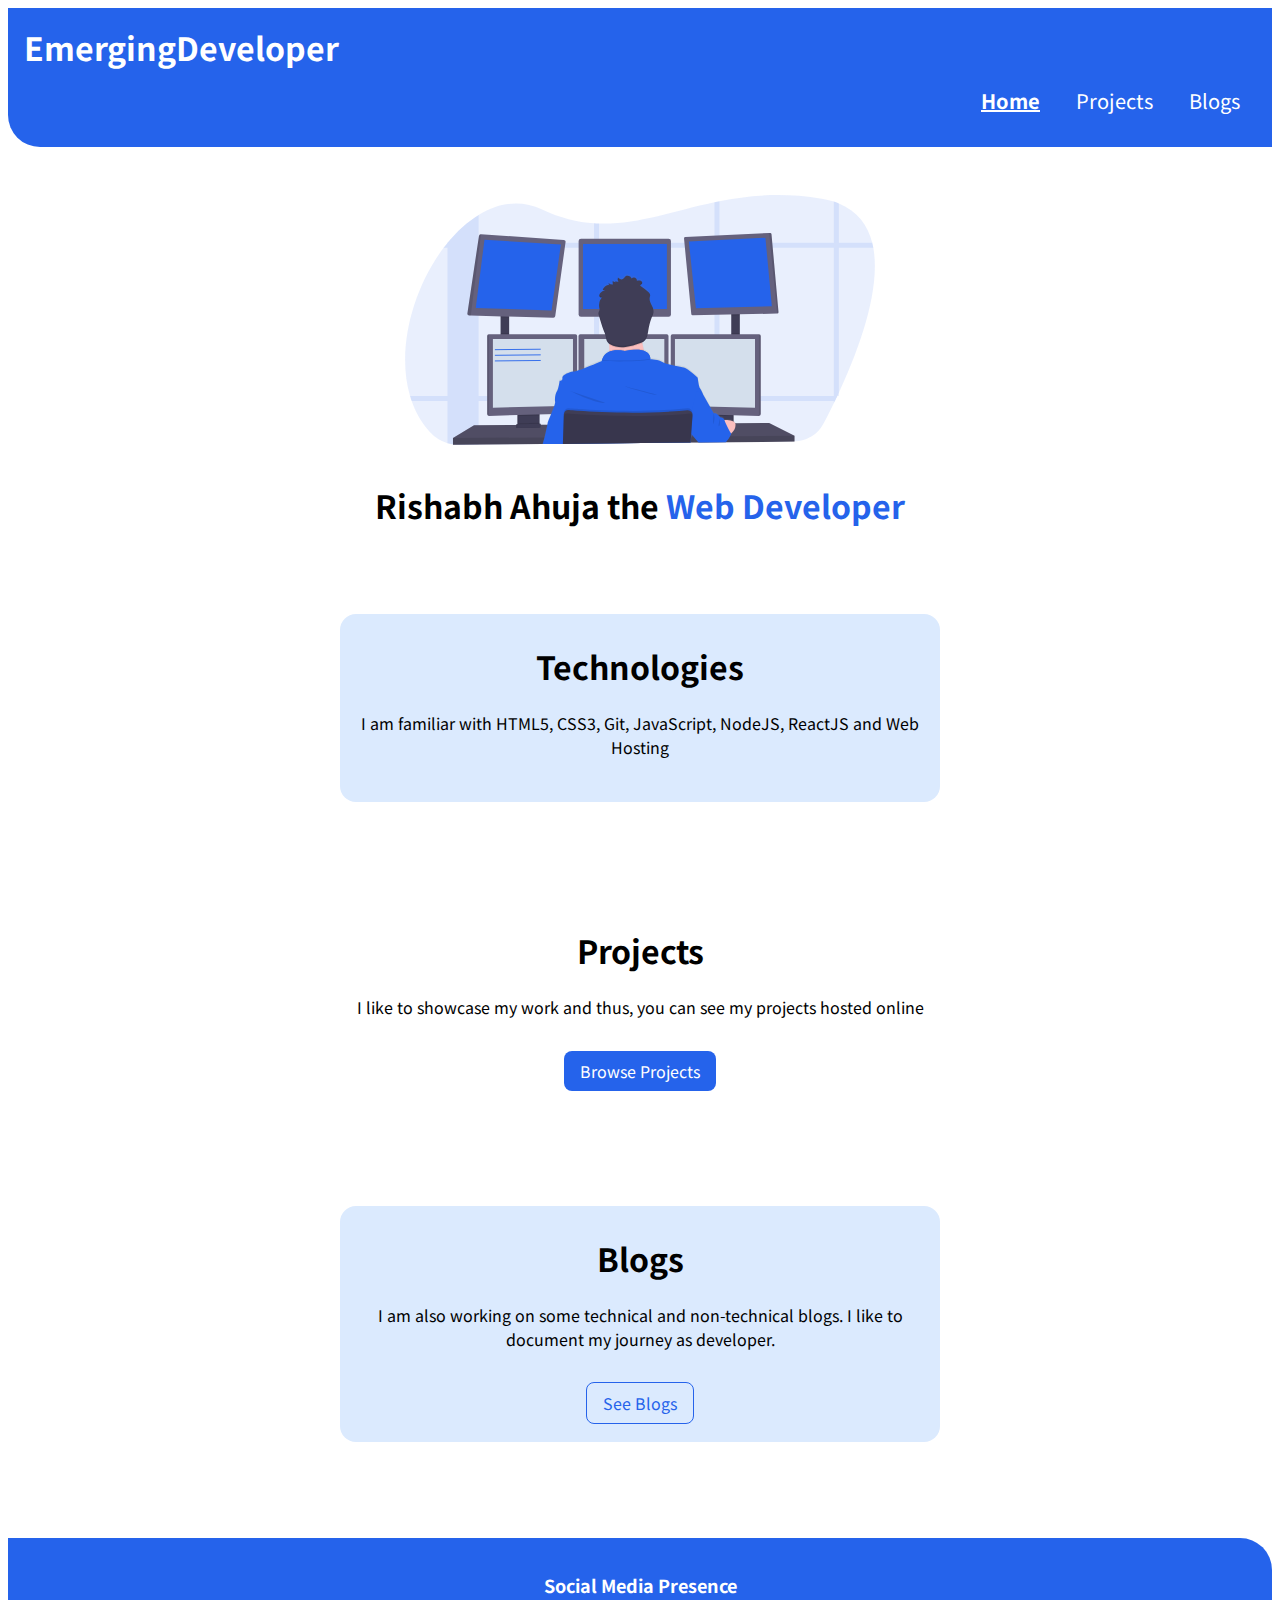
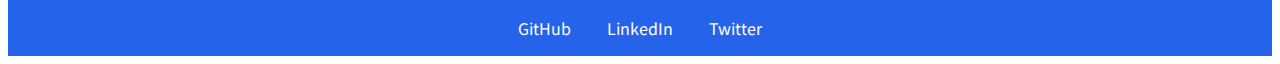
<file: index.html>
<!DOCTYPE html>
<html lang="en">

<head>
    <meta charset="UTF-8">
    <meta http-equiv="X-UA-Compatible" content="IE=edge">
    <meta name="viewport" content="width=device-width, initial-scale=1.0">
    <title>Rishabh Ahuja</title>
    <link href="style.css" rel="stylesheet" />
</head>

<body>
    <nav class="navigation container">
        <div class="nav-brand">EmergingDeveloper</div>
        <ul class="nav-pills list-non-bullet">
            <li class="list-item-inline">
                <a class=" link link-active" href="/">Home</a></li>
            <li class="list-item-inline">
                <a class=" link" href="/projects.html">Projects</a></li>
            <li class="list-item-inline">
                <a class=" link" href="/blogs.html">Blogs</a></li>
        </ul>
    </nav>
    <header class="hero">
        <img class="hero-img" src="images/hero.svg" />
        <h1 class="hero-heading">Rishabh Ahuja the <span class="heading-inverted">Web Developer</span></h1>
    </header>

    <section class="section ">
        <div class="container ow container-center">
            <h1>Technologies</h1>
            <p>I am familiar with HTML5, CSS3, Git, JavaScript, NodeJS, ReactJS and Web Hosting</p>
        </div>
    </section>
    <section class="section">
        <div class="container container-center">
            <h1>Projects</h1>
            <p>I like to showcase my work and thus, you can see my projects hosted online</p><br>
            <a class="link link-primary" href="/projects.html">Browse Projects</a>
        </div>
    </section>
    <section class="section ">
        <div class="container ow container-center">
            <h1>Blogs</h1>
            <p>I am also working on some technical and non-technical blogs. I like to document my journey as developer.</p><br>
            <a class="link link-secondary" href="/blogs.html">See Blogs</a>
        </div>
    </section>

    <footer class="footer">
        <h3 class="footer-header">Social Media Presence</h3>
        <ul class="list-non-bullet">
            <li class="list-item-inline">
                <a class="link" href="https://github.com/Rishabh-078">GitHub</a></li>
            <li class="list-item-inline">
                <a class="link" href="https://linkedin.com/in/rishabhahuja07">LinkedIn</a></li>
            <li class="list-item-inline">
                <a class="link" href="https://twitter.com/Rishabh_0708">Twitter</a></li>
        </ul>
    </footer>


</body>

</html>
</file>
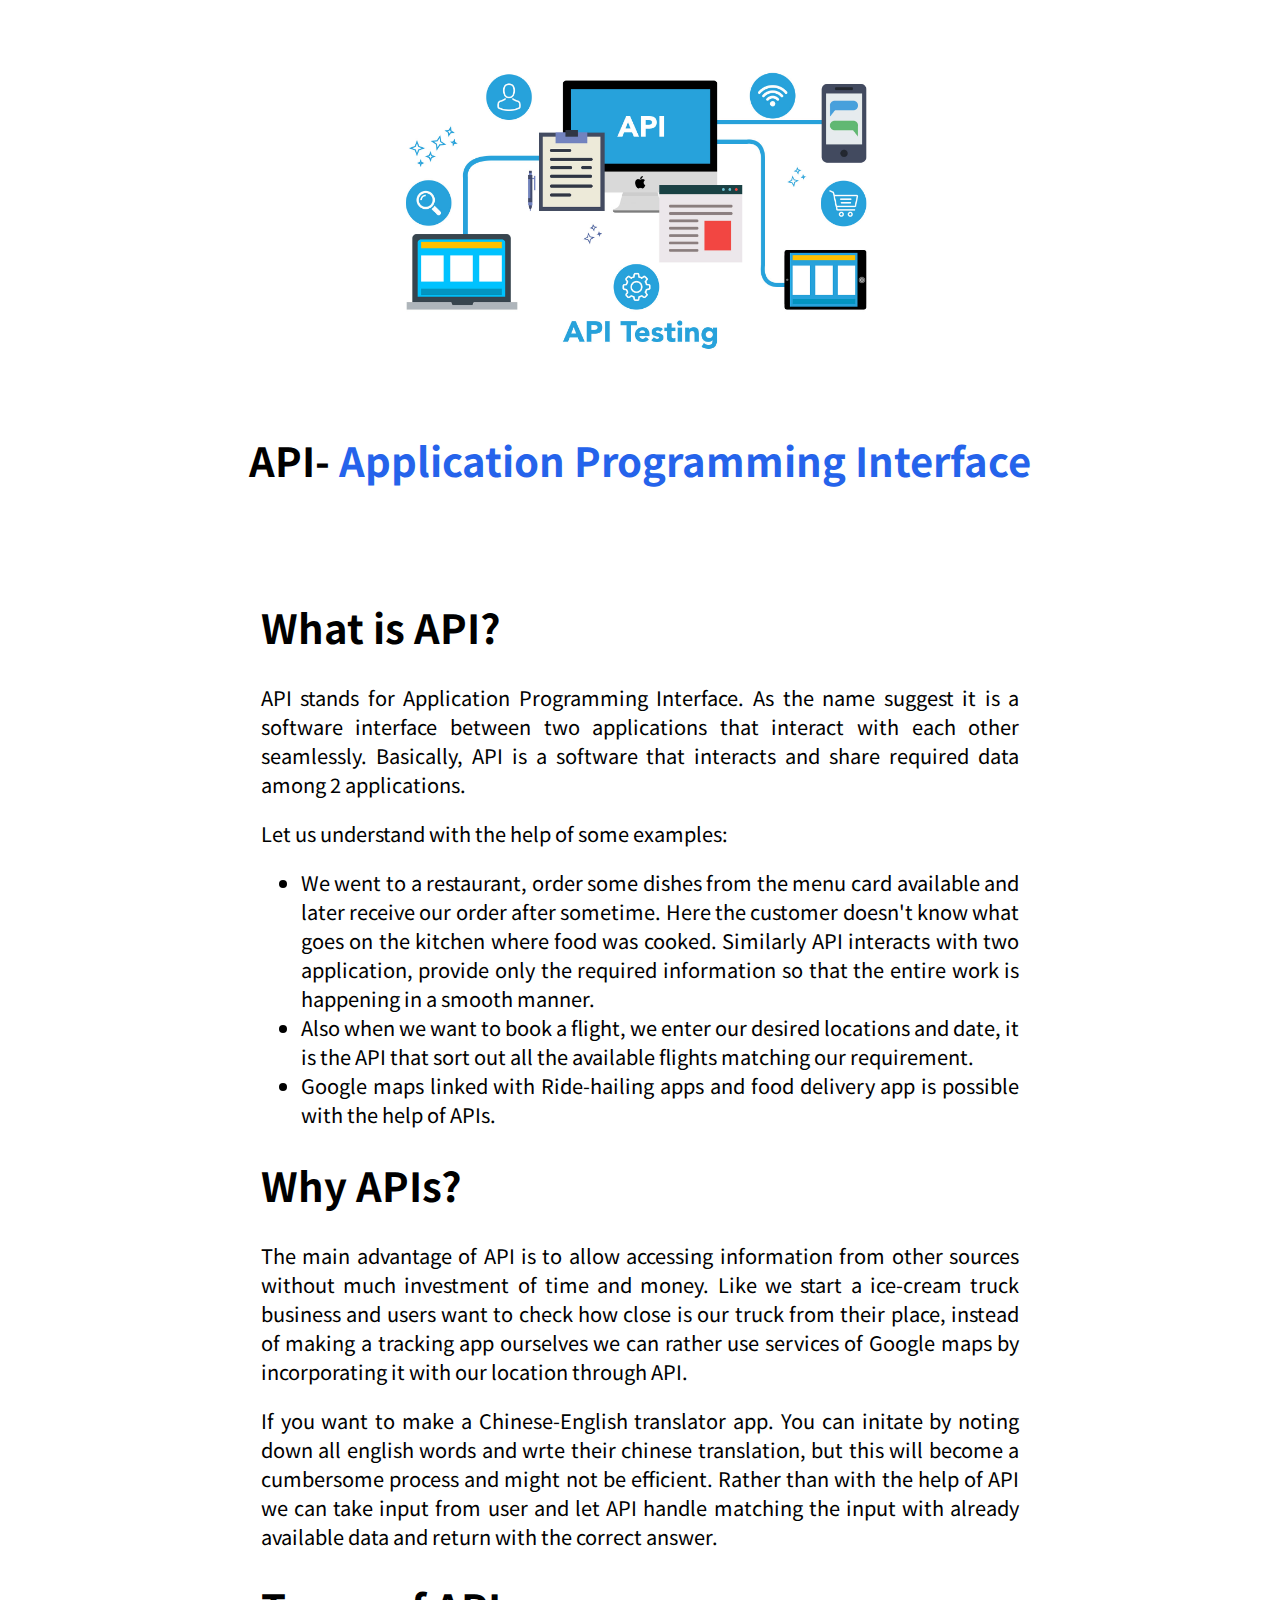
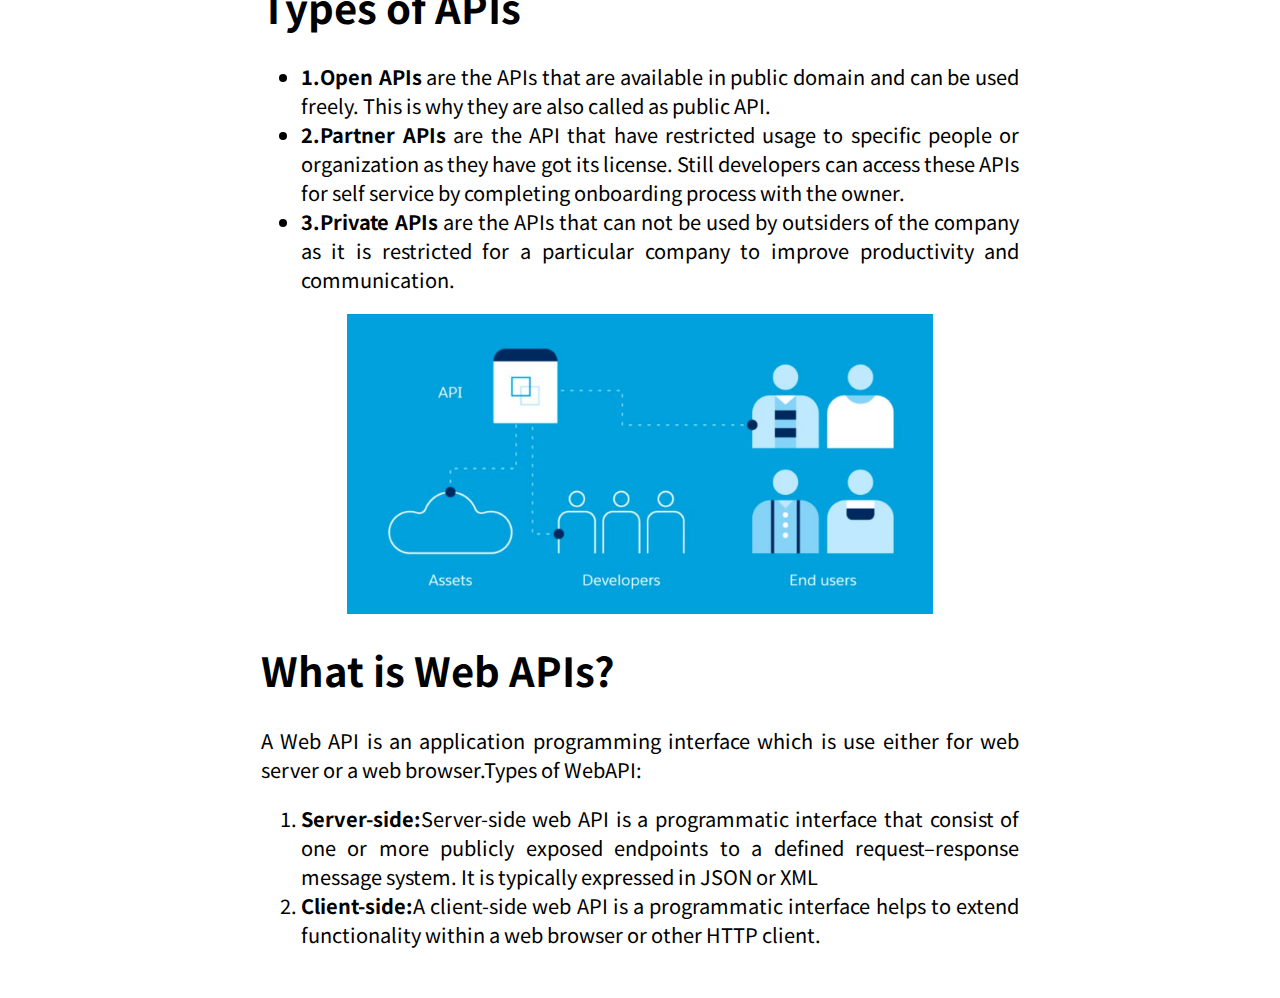
<file: API-blog.html>
<!DOCTYPE html>
<html lang="en">
<head>
    <meta charset="UTF-8">
    <meta http-equiv="X-UA-Compatible" content="IE=edge">
    <meta name="viewport" content="width=device-width, initial-scale=1.0">
    <title>APIs</title>
    <link href="style.css" rel="stylesheet" />
</head>
<body>
    <!-- <nav class="navigation container">
        <div class="nav-brand">EmergingDeveloper</div>
        <ul class="nav-pills list-non-bullet">
            <li class="list-item-inline">
                <a class=" link" href="/index.html">Home </a></li>
            <li class="list-item-inline">
                <a class=" link" href="/projects.html">Projects</a></li>
            <li class="list-item-inline">
                <a class=" link link-active" href="/blogs.html">Blogs</a></li>
        </ul>
    </nav> -->
    <header class="hero">
        <img class="blog-img" src="images/api2.svg" />
        <h1 style="font-size: 2.5rem;" class="hero">API- <span class="heading-inverted">Application Programming Interface</span></h1><br>
    </header>
    <content>
        <h1>What is API?</h1>
        <p>API stands for Application Programming Interface. As the name suggest it is a software interface between two applications that interact with each other seamlessly. Basically, API is a software that interacts and share required data among 2 applications.</p>
        <p>Let us understand with the help of some examples:</p>
        <ul>        
            <li>We went to a restaurant, order some dishes from the menu card available and later receive our order after sometime. Here the customer doesn't know what goes on the kitchen where food was cooked. Similarly API interacts with two application, provide only the required information so that the entire work is happening in a smooth manner.</li>
            <li>Also when we want to book a flight, we enter our desired locations and date, it is the API that sort out all the available flights matching our requirement.</li>
            <li>Google maps linked with Ride-hailing apps and food delivery app is possible with the help of APIs. </li>
        </ul>
        <h1>Why APIs?</h1>
        <p>The main advantage of API is to allow accessing information from other sources without much investment of time and money. Like we start a ice-cream truck business and users want to check how close is our truck from their place, instead of making a tracking app ourselves we can rather use services of Google maps by incorporating it with our location through API.</p>
        <p>If you want to make a Chinese-English translator app. You can initate by noting down all english words and wrte their chinese translation, but this will become a cumbersome process and might not be efficient. Rather than with the help of API we can take input from user and let API handle matching the input with already available data and return with the correct answer.</p>
        <h1>Types of APIs</h1>
        <ul>
            <li><strong>1.Open APIs</strong> are the APIs that are available in public domain and can be used freely. This is why they are also called as public API.</li>
            <li><strong>2.Partner APIs</strong> are the API that have restricted usage to specific people or organization as they have got its license. Still developers can access these APIs for self service by completing onboarding process with the owner.</li>
            <li><strong>3.Private APIs</strong> are the APIs that can not be used by outsiders of the company as it is restricted for a particular company to improve productivity and communication.</li>
        </ul>
        <img class="blog-img" src="images/API.svg" />
        <h1>What is Web APIs?</h1>
        <p>A Web API is an application programming interface which is use either for web server or a web browser.Types of WebAPI: </p>
        <ol>
            <li><strong>Server-side:</strong>Server-side web API is a programmatic interface that consist of one or more publicly exposed endpoints to a defined request–response message system. It is typically expressed in JSON or XML</li>
            <li><strong>Client-side:</strong>A client-side web API is a programmatic interface helps to extend functionality within a web browser or other HTTP client.</li>
        </uL><br>
    </content>

    <!-- <footer class="footer">
        <h3 class="footer-header">Social Media Presence</h3>
        <ul class="list-non-bullet">
            <li class="list-item-inline">
                <a class="link" href="https://github.com/Rishabh-078">GitHub</a></li>
            <li class="list-item-inline">
                <a class="link" href="https://linkedin.com/in/rishabhahuja07">LinkedIn</a></li>
            <li class="list-item-inline">
                <a class="link" href="https://twitter.com/Rishabh_0708">Twitter</a></li>
        </ul>
    </footer>
     -->
</body>
</html>
</file>
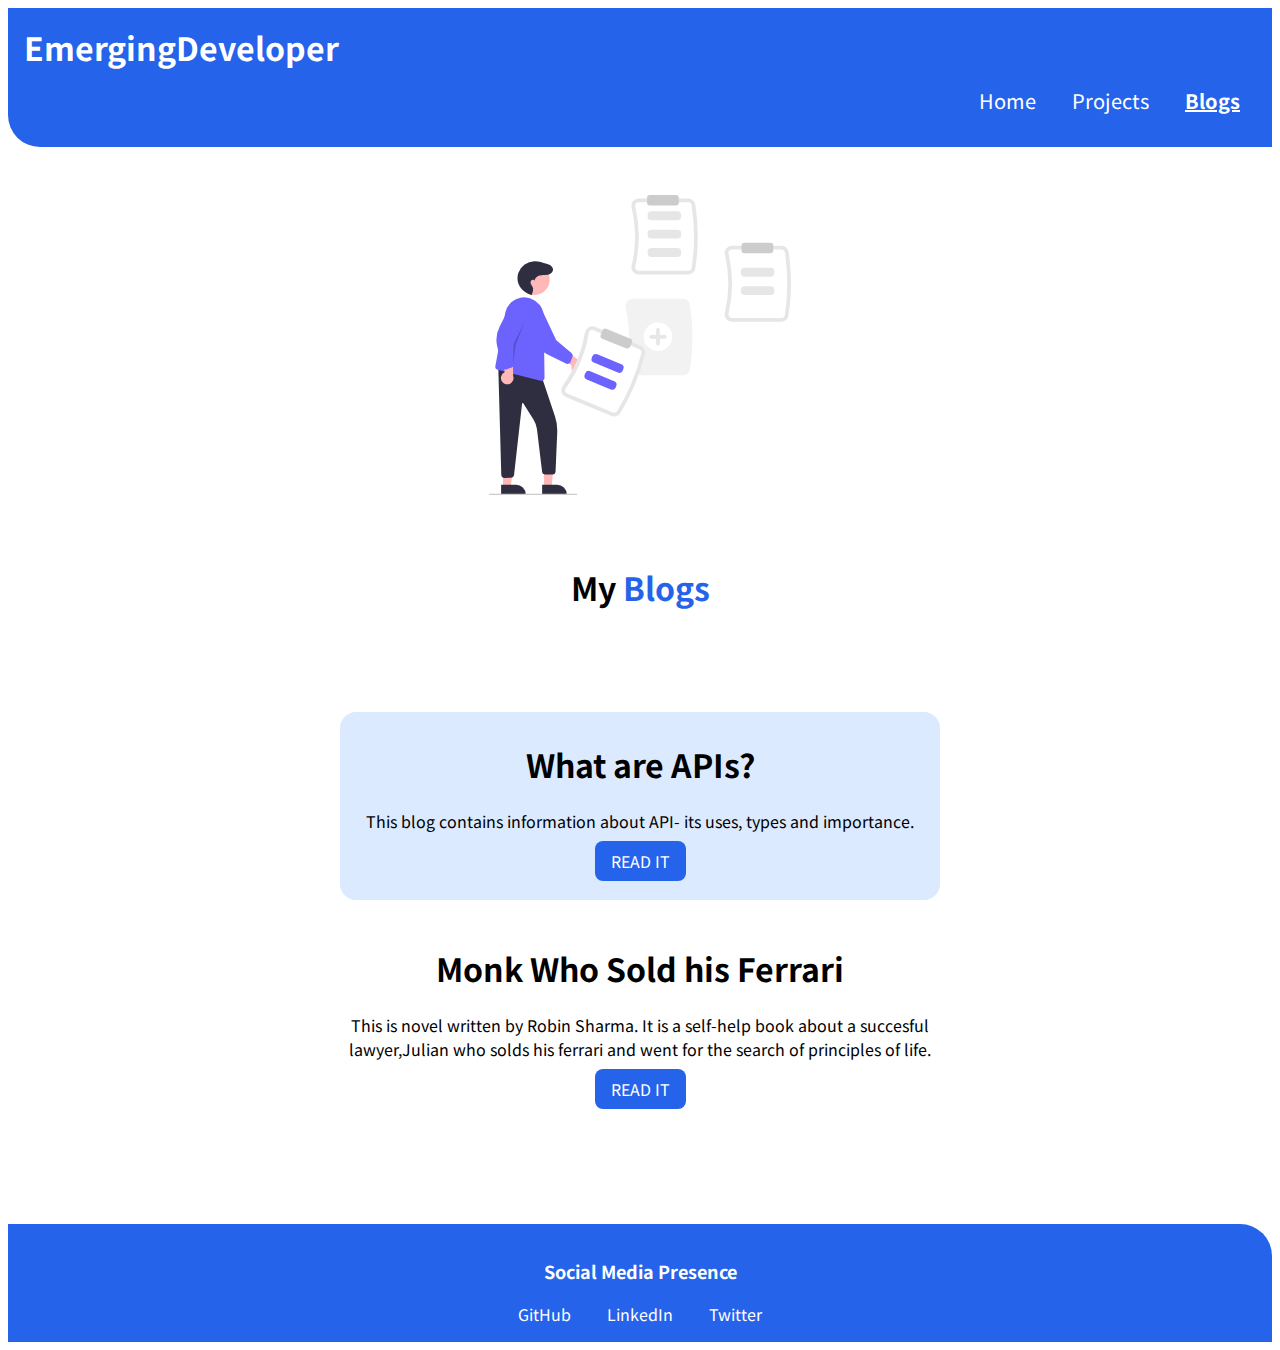
<file: blogs.html>
<!DOCTYPE html>
<html lang="en">

<head>
    <meta charset="UTF-8">
    <meta http-equiv="X-UA-Compatible" content="IE=edge">
    <meta name="viewport" content="width=device-width, initial-scale=1.0">
    <title>Rishabh-Blogs</title>
    <link href="/style.css" rel="stylesheet" />
</head>

<body>
    <nav class="navigation container">
        <div class="nav-brand">EmergingDeveloper</div>
        <ul class="nav-pills list-non-bullet">
            <li class="list-item-inline">
                <a class=" link" href="/index.html">Home</a></li>
            <li class="list-item-inline">
                <a class=" link" href="/projects.html">Projects</a></li>
            <li class="list-item-inline">
                <a class=" link link-active" href="/blogs.html">Blogs</a></li>
        </ul>
    </nav>
    <header class="hero">
        <img class="blog-img" src="images/blog.svg" />
        <h1 class="hero">My <span class="heading-inverted">Blogs</span></h1>
    </header>
    <section class="section sec-bottom">
        <div class="container ow container-center">
            <h1>What are APIs?</h1>
         <p>This blog contains information about API- its uses, types and importance.</p>
         <a class="link link-primary" href="/API-blog.html">READ IT</a>
         </div>
        <div class="container container-center">
            <h1>Monk Who Sold his Ferrari</h1>
         <p>This is novel written by Robin Sharma. It is a self-help book about a succesful lawyer,Julian who solds his ferrari and went for the search of principles of life.</p>
         <a class="link link-primary" href="/monk.html">READ IT</a>
         </div>
     </section>







    <footer class="footer">
        <h3 class="footer-header">Social Media Presence</h3>
        <ul class="list-non-bullet">
            <li class="list-item-inline">
                <a class="link" href="https://github.com/Rishabh-078">GitHub</a></li>
            <li class="list-item-inline">
                <a class="link" href="https://linkedin.com/in/rishabhahuja07">LinkedIn</a></li>
            <li class="list-item-inline">
                <a class="link" href="https://twitter.com/Rishabh_0708">Twitter</a></li>
        </ul>
    </footer>
</body>

</html>
</file>
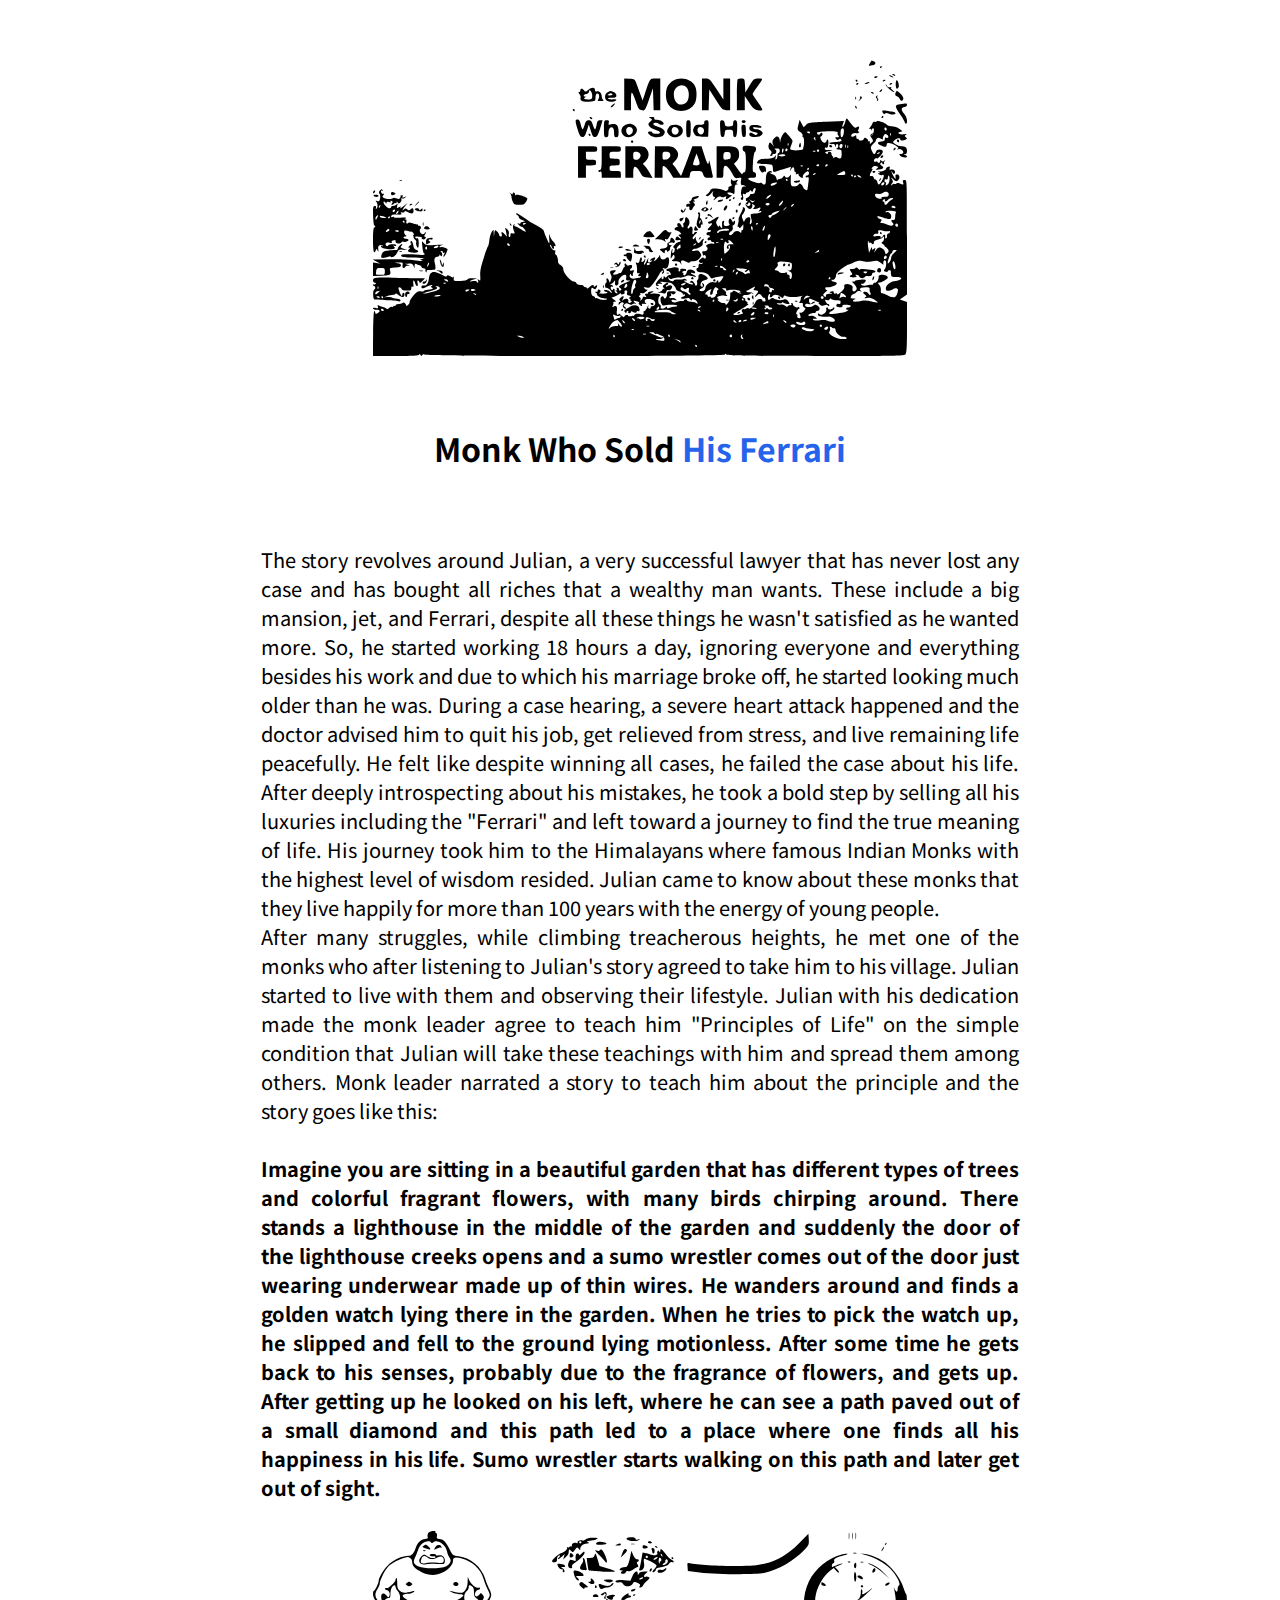
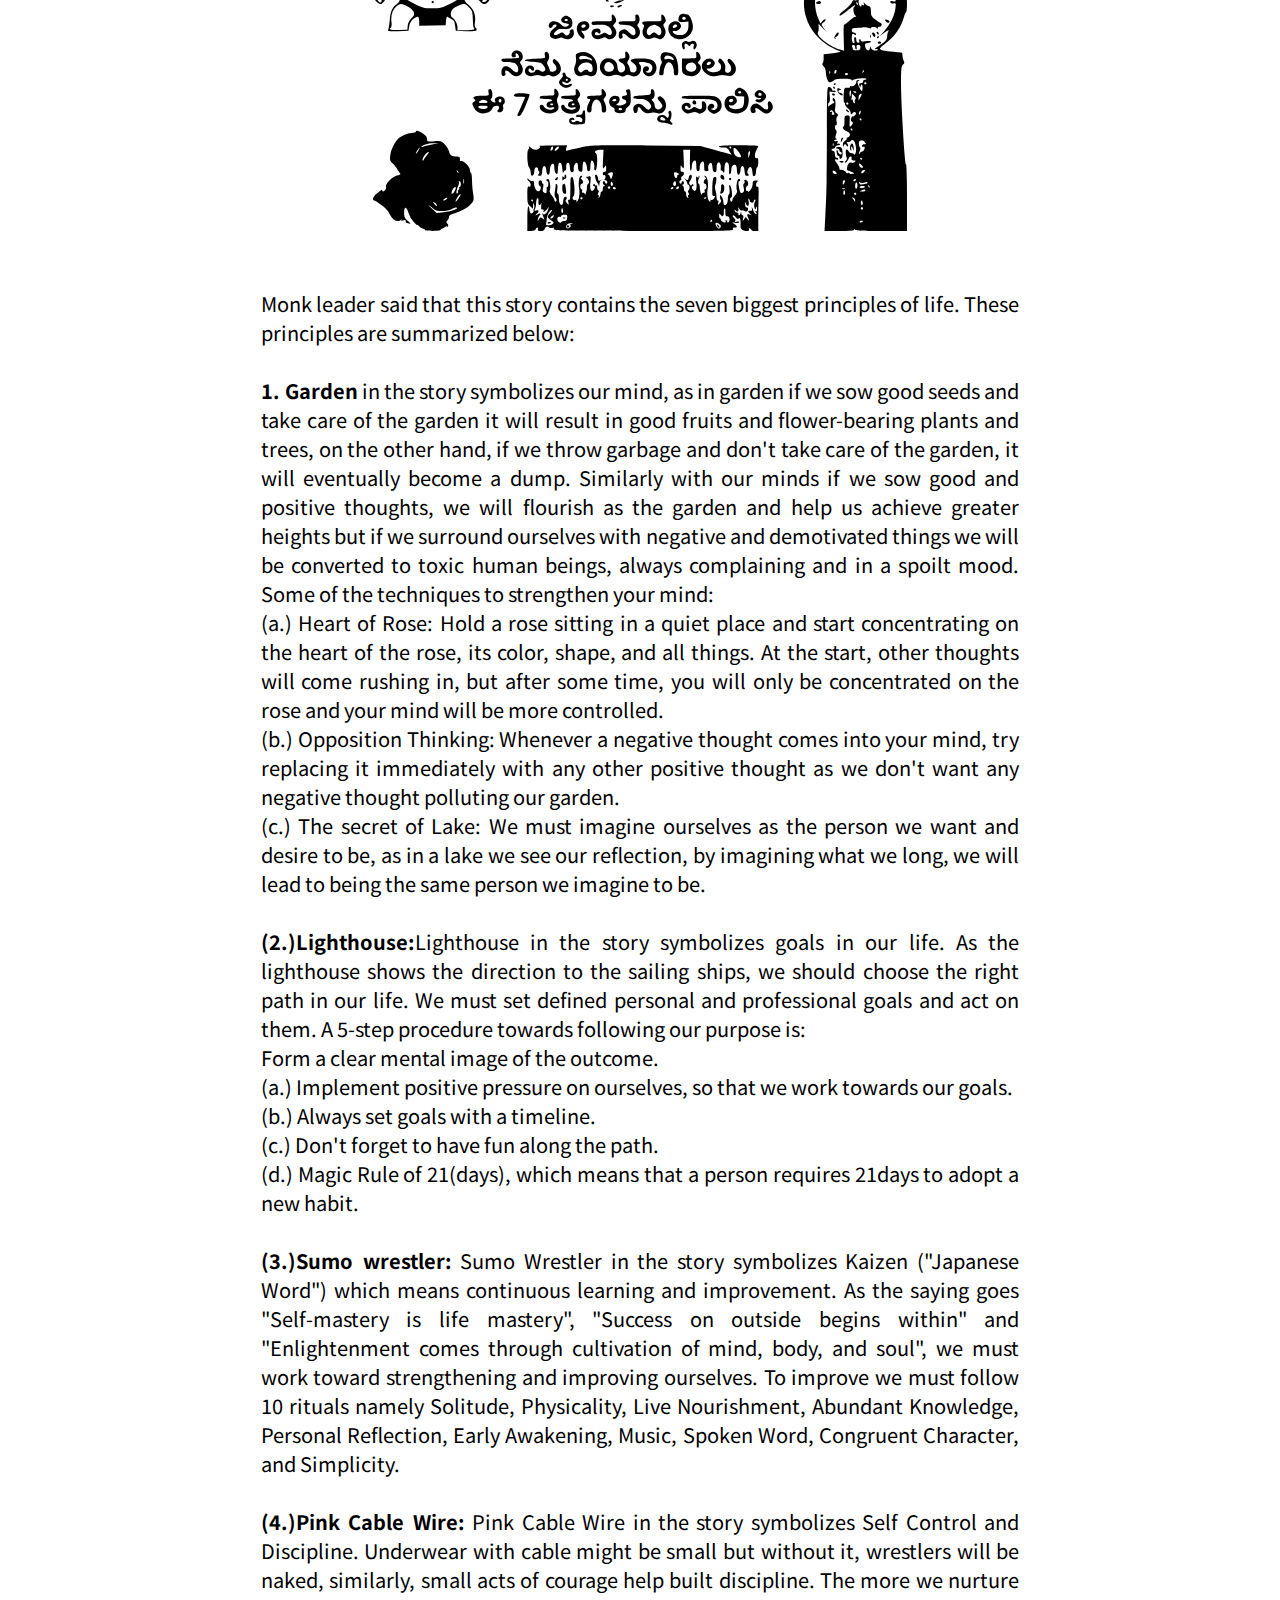
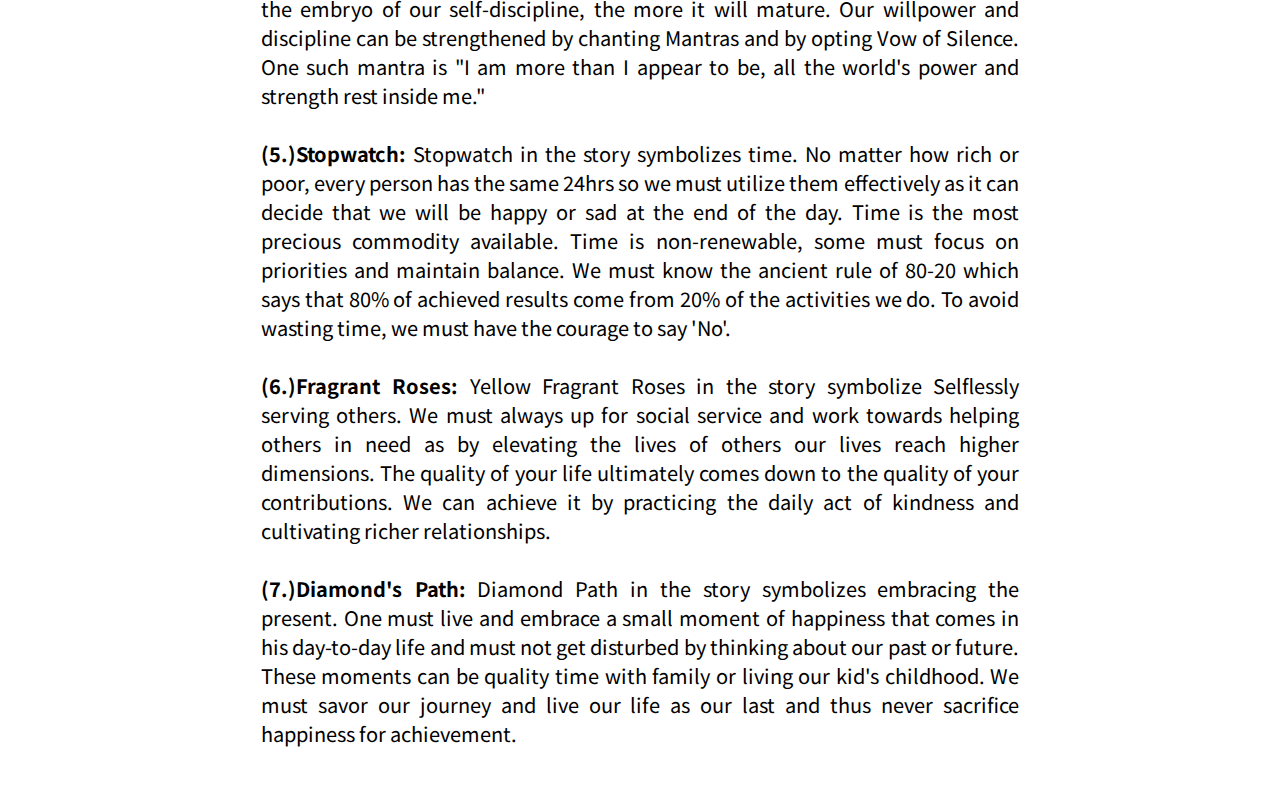
<file: monk.html>
<!DOCTYPE html>
<html lang="en">
<head>
    <meta charset="UTF-8">
    <meta http-equiv="X-UA-Compatible" content="IE=edge">
    <meta name="viewport" content="width=device-width, initial-scale=1.0">
    <title>Monk Who Sold his Ferrari</title>
    <link href="/style.css" rel="stylesheet" />
</head>
<body>
    <!-- <nav class="navigation container">
        <div class="nav-brand">EmergingDeveloper</div>
        <ul class="nav-pills list-non-bullet">
            <li class="list-item-inline">
                <a class=" link" href="/index.html">Home </a></li>
            <li class="list-item-inline">
                <a class=" link" href="/projects.html">Projects</a></li>
            <li class="list-item-inline">
                <a class=" link link-active" href="/blogs.html">Blogs</a></li>
        </ul>
    </nav> -->
    <header class="hero">
        <img class="blog-img" src="images/monk.svg" />
        <h1 class="hero">Monk Who Sold <span class="heading-inverted">His Ferrari</span></h1>
    </header>
    <content>
        <p>
The story revolves around Julian, a very successful lawyer that has never lost any case and has bought all riches that a wealthy man wants. These include a big mansion, jet, and Ferrari, despite all these things he wasn't satisfied as he wanted more. So, he started working 18 hours a day, ignoring everyone and everything besides his work and due to which his marriage broke off, he started looking much older than he was. During a case hearing, a severe heart attack happened and the doctor advised him to quit his job, get relieved from stress, and live remaining life peacefully. He felt like despite winning all cases, he failed the case about his life. After deeply introspecting about his mistakes, he took a bold step by selling all his luxuries including the "Ferrari" and left toward a journey to find the true meaning of life. His journey took him to the Himalayans where famous Indian Monks with the highest level of wisdom resided. Julian came to know about these monks that they live happily for more than 100 years with the energy of young people.<br>
After many struggles, while climbing treacherous heights, he met one of the monks who after listening to Julian's story agreed to take him to his village. Julian started to live with them and observing their lifestyle. Julian with his dedication made the monk leader agree to teach him "Principles of Life" on the simple condition that Julian will take these teachings with him and spread them among others. Monk leader narrated a story to teach him about the principle and the story goes like this:<br><br>
<strong> Imagine you are sitting in a beautiful garden that has different types of trees and colorful fragrant flowers, with many birds chirping around. There stands a lighthouse in the middle of the garden and suddenly the door of the lighthouse creeks opens and a sumo wrestler comes out of the door just wearing underwear made up of thin wires. He wanders around and finds a golden watch lying there in the garden. When he tries to pick the watch up, he slipped and fell to the ground lying motionless. After some time he gets back to his senses, probably due to the fragrance of flowers, and gets up. After getting up he looked on his left, where he can see a path paved out of a small diamond and this path led to a place where one finds all his happiness in his life. Sumo wrestler starts walking on this path and later get out of sight.</strong><br><br>
<img class="blog-img" src="images/monk2.svg" /><br><br>
Monk leader said that this story contains the seven biggest principles of life. These principles are summarized below:<br><br>
<strong>1. Garden</strong>  in the story symbolizes our mind, as in garden if we sow good seeds and take care of the garden it will result in good fruits and flower-bearing plants and trees, on the other hand, if we throw garbage and don't take care of the garden, it will eventually become a dump. Similarly with our minds if we sow good and positive thoughts, we will flourish as the garden and help us achieve greater heights but if we surround ourselves with negative and demotivated things we will be converted to toxic human beings, always complaining and in a spoilt mood. Some of the techniques to strengthen your mind:<br>
(a.) Heart of Rose: Hold a rose sitting in a quiet place and start concentrating on the heart of the rose, its color, shape, and all things. At the start, other thoughts will come rushing in, but after some time, you will only be concentrated on the rose and your mind will be more controlled. <br>
(b.) Opposition Thinking: Whenever a negative thought comes into your mind, try replacing it immediately with any other positive thought as we don't want any negative thought polluting our garden.<br>
(c.) The secret of Lake: We must imagine ourselves as the person we want and desire to be, as in a lake we see our reflection, by imagining what we long, we will lead to being the same person we imagine to be.  <br><br>
<strong>(2.)Lighthouse:</strong>Lighthouse in the story symbolizes goals in our life. As the lighthouse shows the direction to the sailing ships, we should choose the right path in our life. We must set defined personal and professional goals and act on them. A 5-step procedure towards following our purpose is:<br>
Form a clear mental image of the outcome.<br>
(a.) Implement positive pressure on ourselves, so that we work towards our goals.<br>
(b.) Always set goals with a timeline.<br>
(c.) Don't forget to have fun along the path.<br>
(d.) Magic Rule of 21(days), which means that a person requires 21days to adopt a new habit.<br><br>
<strong>(3.)Sumo wrestler:</strong> Sumo Wrestler in the story symbolizes Kaizen ("Japanese Word") which means continuous learning and improvement. As the saying goes "Self-mastery is life mastery", "Success on outside begins within" and "Enlightenment comes through cultivation of mind, body, and soul", we must work toward strengthening and improving ourselves. To improve we must follow 10 rituals namely Solitude, Physicality, Live Nourishment, Abundant Knowledge, Personal Reflection, Early Awakening, Music, Spoken Word, Congruent Character, and Simplicity.<br><br>
<strong>(4.)Pink Cable Wire:</strong> Pink Cable Wire in the story symbolizes Self Control and Discipline. Underwear with cable might be small but without it, wrestlers will be naked, similarly, small acts of courage help built discipline. The more we nurture the embryo of our self-discipline, the more it will mature. Our willpower and discipline can be strengthened by chanting Mantras and by opting Vow of Silence. One such mantra is "I am more than I appear to be, all the world's power and strength rest inside me."<br><br>
<strong>(5.)Stopwatch:</strong>  Stopwatch in the story symbolizes time. No matter how rich or poor, every person has the same 24hrs so we must utilize them effectively as it can decide that we will be happy or sad at the end of the day. Time is the most precious commodity available. Time is non-renewable, some must focus on priorities and maintain balance. We must know the ancient rule of 80-20 which says that 80% of achieved results come from 20% of the activities we do. To avoid wasting time, we must have the courage to say 'No'.<br><br>
<strong>(6.)Fragrant Roses:</strong> Yellow Fragrant Roses in the story symbolize Selflessly serving others. We must always up for social service and work towards helping others in need as by elevating the lives of others our lives reach higher dimensions. The quality of your life ultimately comes down to the quality of your contributions. We can achieve it by practicing the daily act of kindness and cultivating richer relationships.<br><br>
<strong>(7.)Diamond's Path:</strong> Diamond Path in the story symbolizes embracing the present. One must live and embrace a small moment of happiness that comes in his day-to-day life and must not get disturbed by thinking about our past or future. These moments can be quality time with family or living our kid's childhood. We must savor our journey and live our life as our last and thus never sacrifice happiness for achievement.<br><br>


        </p>
        

    </content>




    <!-- <footer class="footer">
        <h3 class="footer-header">Social Media Presence</h3>
        <ul class="list-non-bullet">
            <li class="list-item-inline">
                <a class="link" href="https://github.com/Rishabh-078">GitHub</a></li>
            <li class="list-item-inline">
                <a class="link" href="https://linkedin.com/in/rishabhahuja07">LinkedIn</a></li>
            <li class="list-item-inline">
                <a class="link" href="https://twitter.com/Rishabh_0708">Twitter</a></li>
        </ul>
    </footer> -->
</body>
</html>
</file>
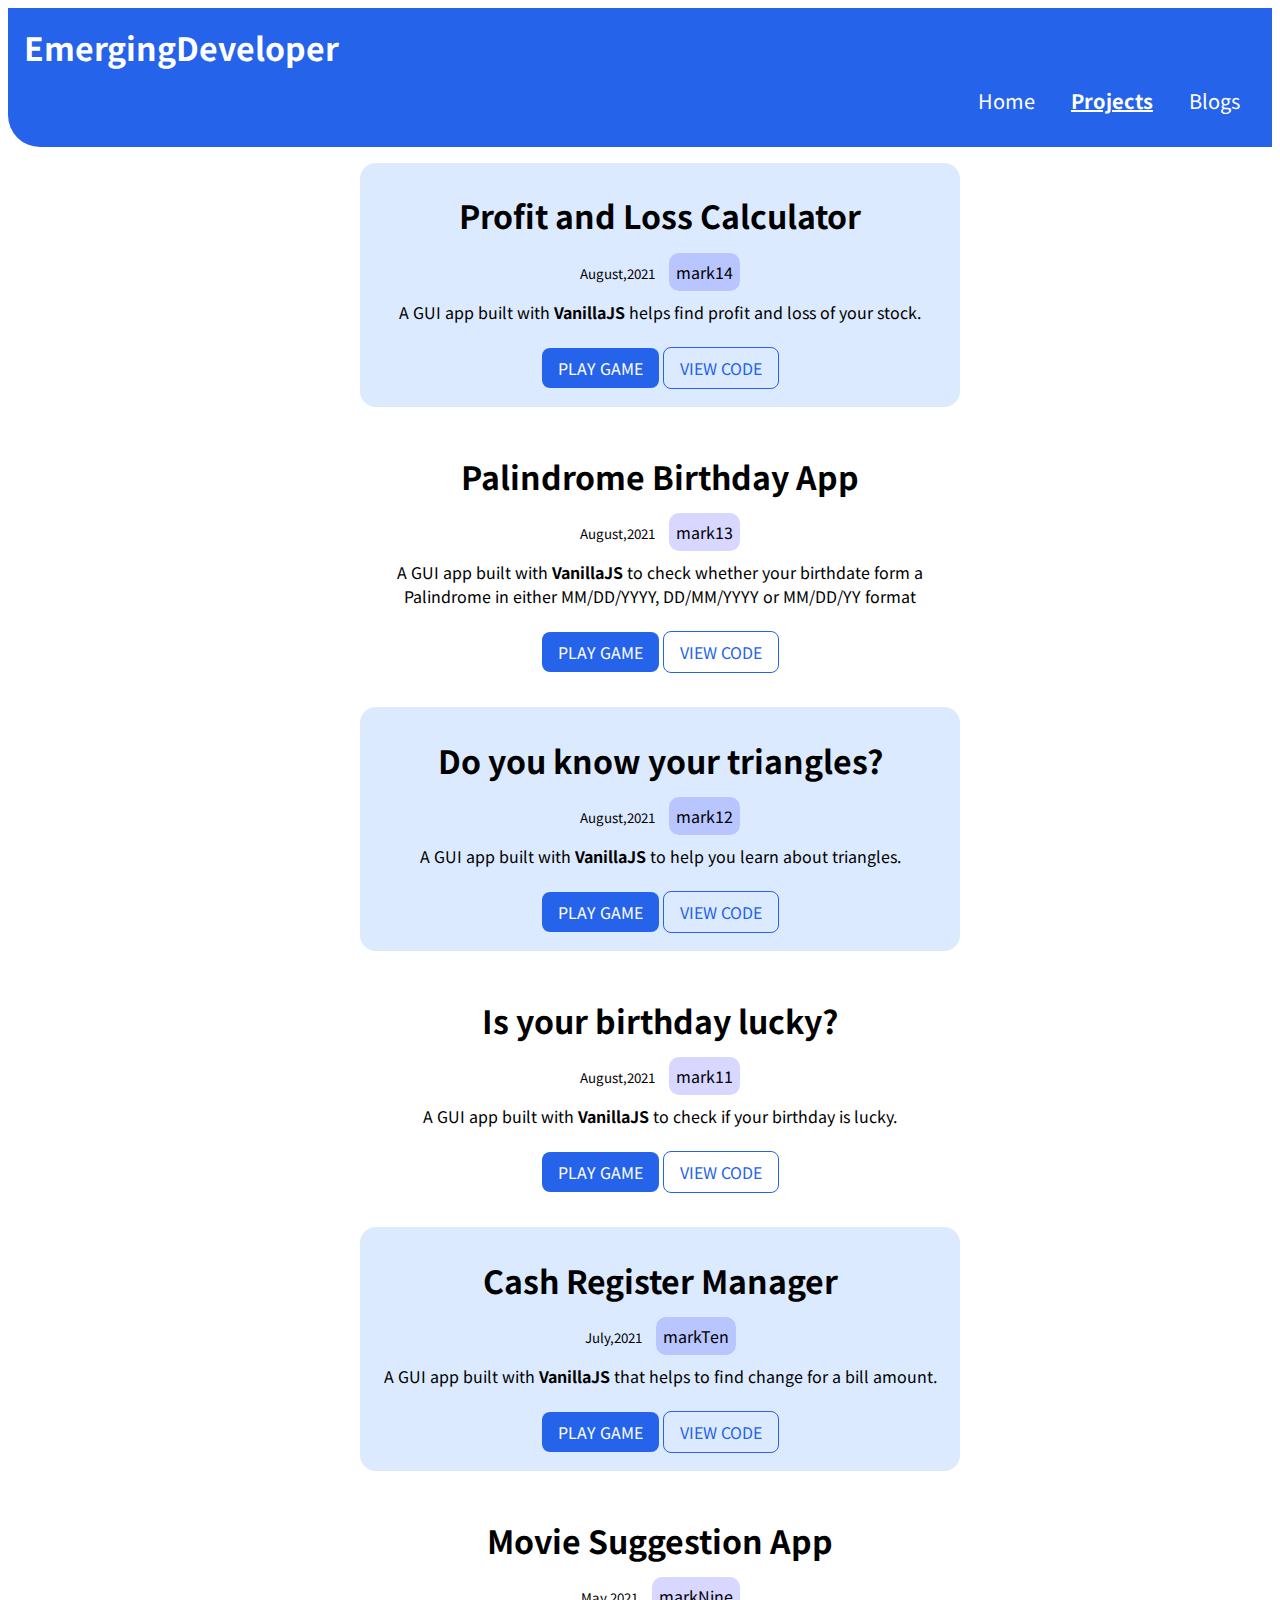
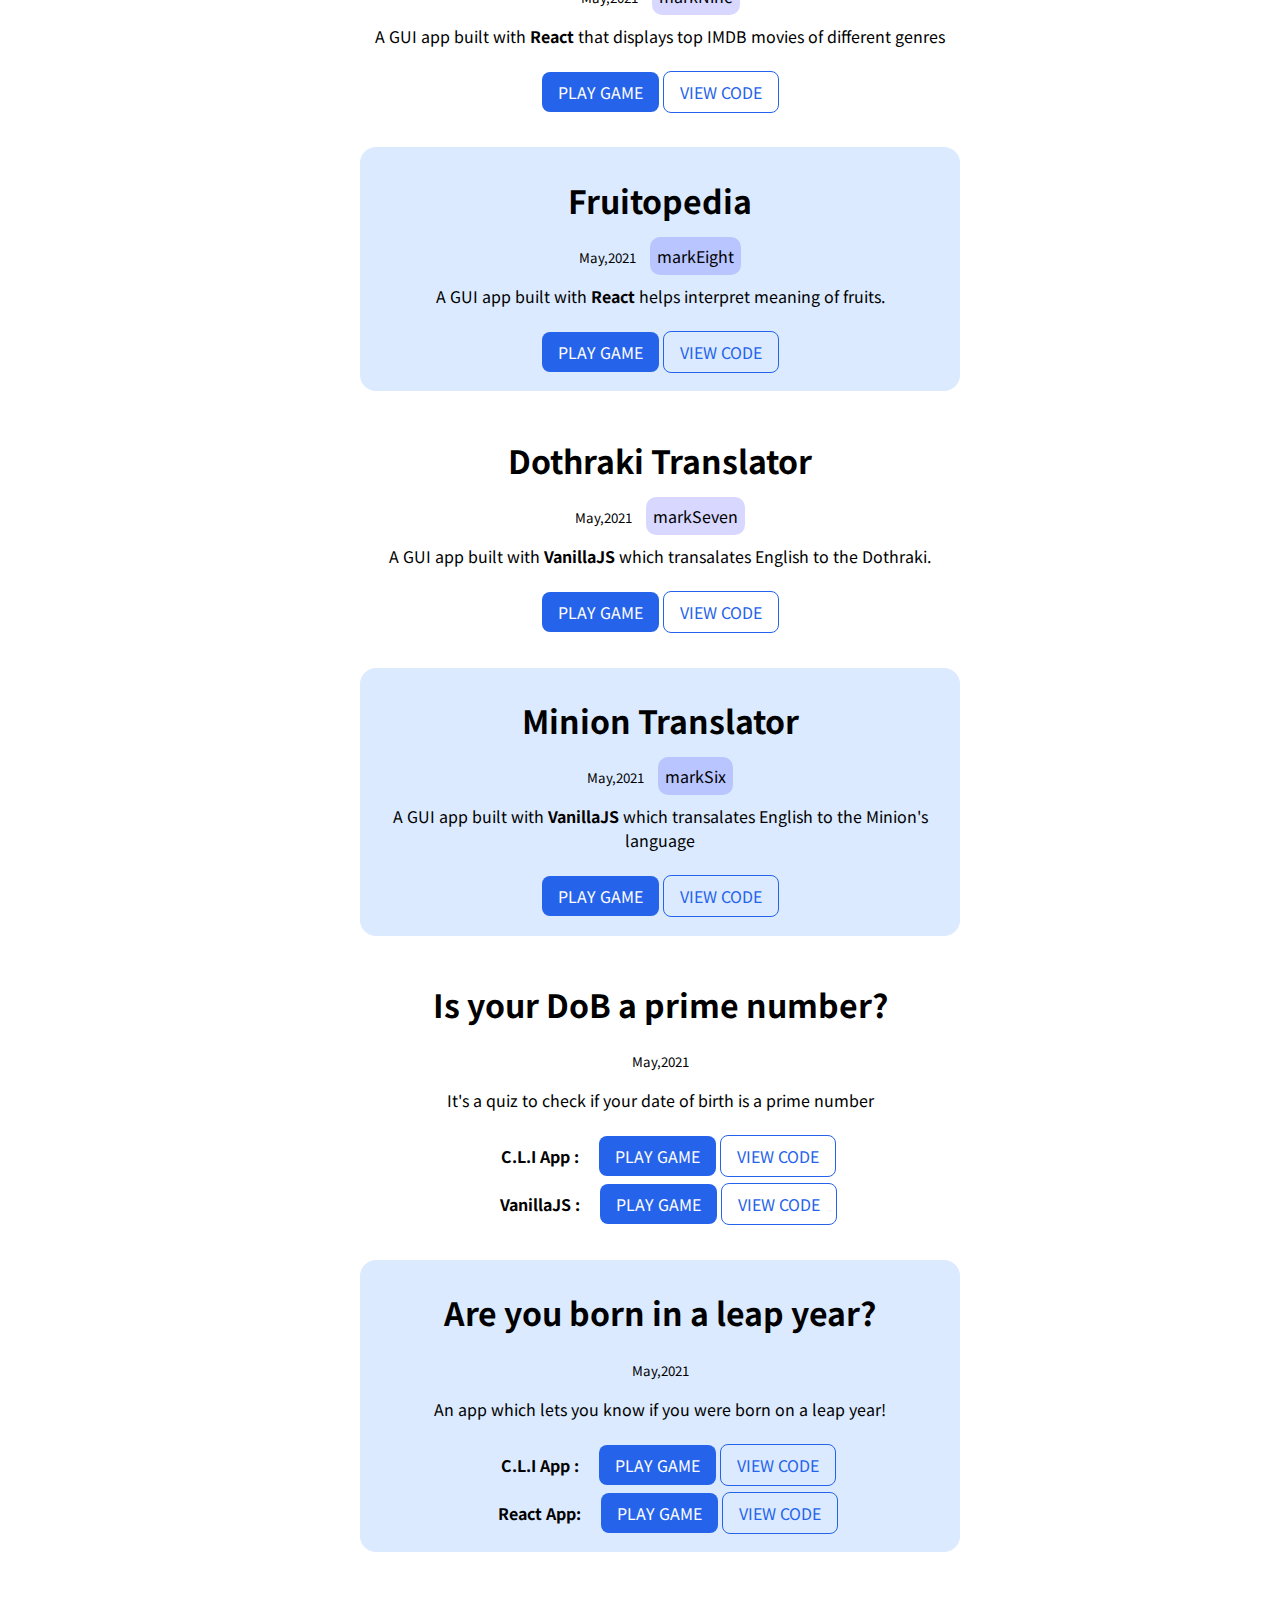
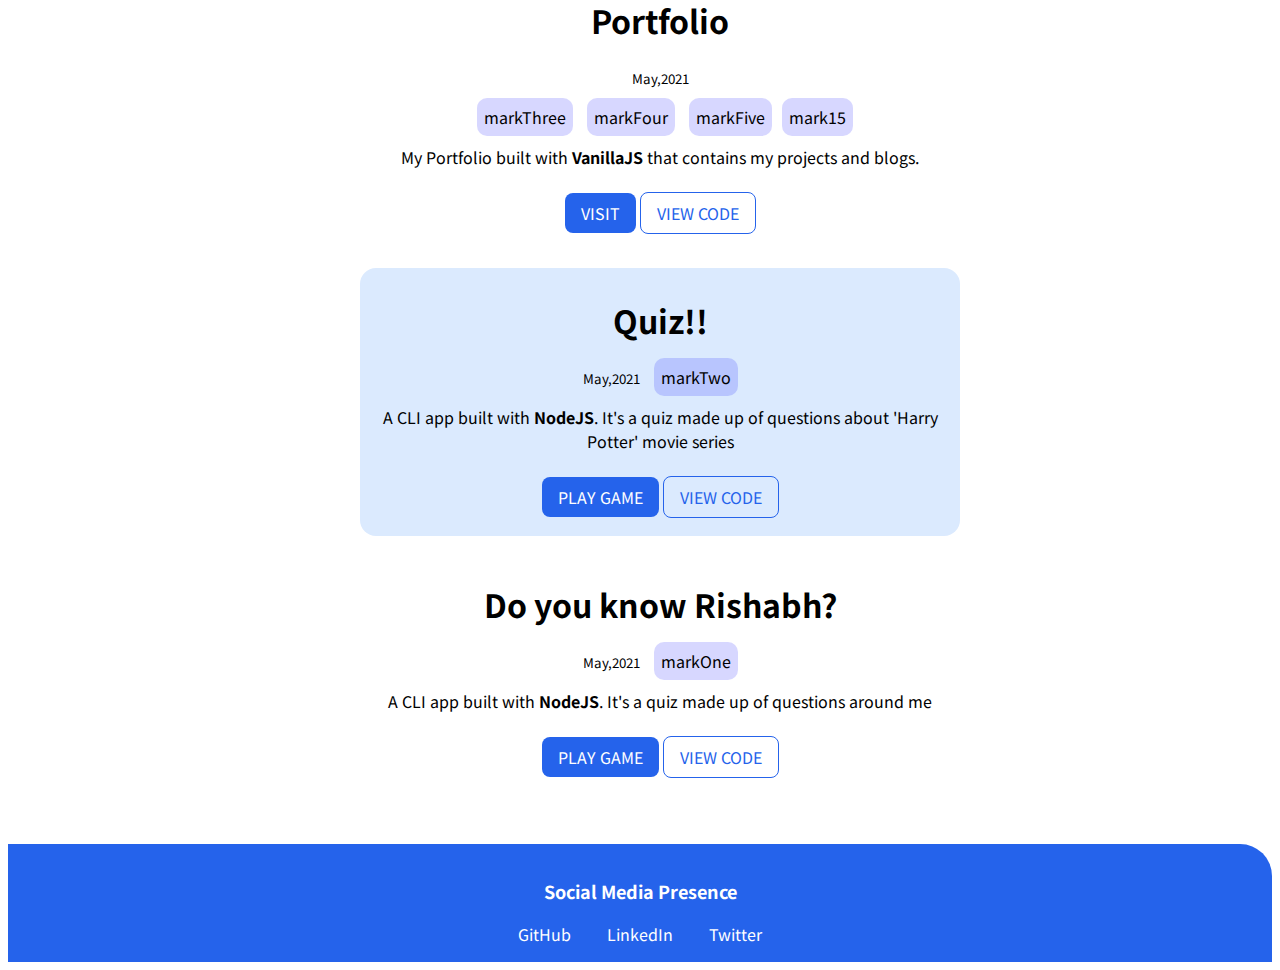
<file: projects.html>
<!DOCTYPE html>
<html lang="en">

<head>
    <meta charset="UTF-8">
    <meta http-equiv="X-UA-Compatible" content="IE=edge">
    <meta name="viewport" content="width=device-width, initial-scale=1.0">
    <title>Rishabh-Projects</title>
    <link href="style.css" rel="stylesheet" />
</head>

<body>
    <nav class="navigation container">
        <div class="nav-brand">EmergingDeveloper</div>
        <ul class="nav-pills list-non-bullet">
            <li class="list-item-inline">
                <a class=" link" href="/index.html">Home </a></li>
            <li class="list-item-inline">
                <a class=" link link-active" href="/projects.html">Projects</a></li>
            <li class="list-item-inline">
                <a class=" link" href="/blogs.html">Blogs</a></li>
        </ul>
    </nav>
    <ul style="list-style: none;">
        <li class="container ow container-center">
            <h1>Profit and Loss Calculator</h1>
            <small>August,2021</small>
            <span class="info-tag">mark14</span>
            <p style="margin-bottom: 2rem;">A GUI app built with <strong>VanillaJS</strong> helps find profit and loss
                of your stock.</p>
            <a class="link link-primary" href="https://stocks-calculator-ra.netlify.app/">PLAY
                GAME</a>
            <a class="link link-secondary" href="https://github.com/Rishabh-078/Stock-Calculator">VIEW
                CODE</a>
        </li>
        <li class="container container-center">
            <h1>Palindrome Birthday App</h1>
            <small>August,2021</small>
            <span class="info-tag">mark13</span>
            <p style="margin-bottom: 2rem;">A GUI app built with <strong>VanillaJS</strong> to check whether your
                birthdate form a Palindrome in either MM/DD/YYYY, DD/MM/YYYY or MM/DD/YY format</p>
            <a class="link link-primary" href="https://dob-palindrome-check.netlify.app/">PLAY
                GAME</a>
            <a class="link link-secondary" href="https://github.com/Rishabh-078/dob-palindrome-check">VIEW
                CODE</a>
        </li>
        <li class="container ow container-center">
            <h1>Do you know your triangles?</h1>
            <small>August,2021</small>
            <span class="info-tag">mark12</span>
            <p style="margin-bottom: 2rem;">A GUI app built with <strong>VanillaJS</strong> to help you learn about
                triangles.</p>
            <a class="link link-primary" href="https://triangle-game.netlify.app/">PLAY
                GAME</a>
            <a class="link link-secondary" href="https://github.com/Rishabh-078/Triangle-game">VIEW
                CODE</a>
        </li>
        <li class="container container-center">
            <h1>Is your birthday lucky?</h1>
            <small>August,2021</small>
            <span class="info-tag">mark11</span>
            <p style="margin-bottom: 2rem;">A GUI app built with <strong>VanillaJS</strong> to check if your birthday is
                lucky.</p>
            <a class="link link-primary" href="https://birthday-lucky-check.netlify.app/">PLAY
                GAME</a>
            <a class="link link-secondary" href="https://github.com/Rishabh-078/birthday-lucky">VIEW
                CODE</a>
        </li>
        <li class="container ow container-center">
            <h1>Cash Register Manager</h1>
            <small>July,2021</small>
            <span class="info-tag">markTen</span>
            <p style="margin-bottom: 2rem;">A GUI app built with <strong>VanillaJS</strong> that helps to find change
                for a bill amount.</p>
            <a class="link link-primary" href="https://cash-register-manager-ra.netlify.app/">PLAY
                GAME</a>
            <a class="link link-secondary" href="https://github.com/Rishabh-078/cash-register-app">VIEW
                CODE</a>
        </li>
        <li class="container container-center">
            <h1>Movie Suggestion App</h1>
            <small>May,2021</small>
            <span class="info-tag">markNine</span>
            <p style="margin-bottom: 2rem;">A GUI app built with <strong>React</strong> that displays top IMDB movies of
                different genres</p>
            <a class="link link-primary" href="https://4lf4h.csb.app/">PLAY
                GAME</a>
            <a class="link link-secondary" href="https://codesandbox.io/s/movie-suggestion-4lf4h">VIEW
                CODE</a>
        </li>
        <li class="container ow container-center">
            <h1>Fruitopedia</h1>
            <small>May,2021</small>
            <span class="info-tag">markEight</span>
            <p style="margin-bottom: 2rem;">A GUI app built with <strong>React</strong> helps interpret meaning of
                fruits.</p>
            <a class="link link-primary" href="https://2n9yg.csb.app/">PLAY
                GAME</a>
            <a class="link link-secondary" href="https://codesandbox.io/s/fruitopedia-2n9yg">VIEW
                CODE</a>
        </li>
        <li class="container container-center">
            <h1>Dothraki Translator</h1>
            <small>May,2021</small>
            <span class="info-tag">markSeven</span>
            <p style="margin-bottom: 2rem;">A GUI app built with <strong>VanillaJS</strong> which transalates English to
                the Dothraki.</p>
            <a class="link link-primary" href="https://english-dothraki-translator.netlify.app/">PLAY
                GAME</a>
            <a class="link link-secondary" href="https://github.com/Rishabh-078/Dothraki-translator">VIEW
                CODE</a>
        </li>
        <li class="container ow container-center">
            <h1>Minion Translator</h1>
            <small>May,2021</small>
            <span class="info-tag">markSix</span>
            <p style="margin-bottom: 2rem;">A GUI app built with <strong>VanillaJS</strong> which transalates English to
                the Minion's language</p>
            <a class="link link-primary" href="https://english-minion-translator.netlify.app/">PLAY
                GAME</a>
            <a class="link link-secondary" href="https://github.com/Rishabh-078/Minion-Translator">VIEW
                CODE</a>
        </li>
        <li class="container container-center">
            <h1>Is your DoB a prime number?</h1>
            <small>May,2021</small>
            <p style="margin-bottom: 2rem;">It's a quiz to check if your
                date of birth is a prime number</p>
            <span class="various-type">C.L.I App : </span>
            <a class="link link-primary" href="https://replit.com/@Rishabh078/Date-Prime-Check?embed=1&output=1">PLAY
                GAME</a>
            <a class="link link-secondary" href="https://github.com/Rishabh-078/Prime-number-check">VIEW
                CODE</a>
            <br><br>
            <span class="various-type">VanillaJS : </span>
            <a class="link link-primary" href="https://birthday-primenumber-checker.netlify.app/">PLAY
                GAME</a>
            <a class="link link-secondary" href="https://github.com/Rishabh-078/Birthdate-Prime">VIEW
                CODE</a>
        </li>
        <li class="container ow container-center">
            <h1>Are you born in a leap year?</h1>
            <small>May,2021</small>
            <p style="margin-bottom: 2rem;">An app which lets you know if you were born on a leap year! </p>
            <span class="various-type">C.L.I App : </span>
            <a class="link link-primary" href="https://replit.com/@Rishabh078/Leap-Year-Check?embed=1&output=1">PLAY
                GAME</a>
            <a class="link link-secondary" href="https://github.com/Rishabh-078/leap-year-check">VIEW
                CODE</a>
            <br><br>
            <span class="various-type">React App: </span>
            <a class="link link-primary" href="https://1sj7j.csb.app/">PLAY
                GAME</a>
            <a class="link link-secondary" href="https://codesandbox.io/s/leap-year-1sj7j">VIEW
                CODE</a>
        </li>
        <li class="container container-center">
            <h1>Portfolio</h1>
            <small>May,2021</small>
            <div class="portfolio-class">
                <span class="info-tag">markThree</span>
                <span class="info-tag">markFour</span> <span class="info-tag">markFive</span><span
                    class="info-tag">mark15</span>
            </div>
            <p style="margin-bottom: 2rem;">My Portfolio built with <strong>VanillaJS</strong> that contains my projects
                and blogs.</p>
            <a class="link link-primary" href="https://rishabhahuja-portfolio.netlify.app">VISIT</a>
            <a class="link link-secondary" href="https://github.com/Rishabh-078/My-Website">VIEW
                CODE</a>
        </li>
        <li class="container ow container-center">
            <h1>Quiz!!</h1>
            <small>May,2021</small>
            <span class="info-tag">markTwo</span>
            <p style="margin-bottom: 2rem;">A CLI app built with <strong>NodeJS</strong>. It's a quiz made up of
                questions about 'Harry Potter' movie series</p>
            <a class="link link-primary"
                href="https://replit.com/@Rishabh078/Harry-Potter-Quiz-Chalk?embed=1&output=1">PLAY
                GAME</a>
            <a class="link link-secondary" href="https://github.com/Rishabh-078/HarryPotter-Quiz">VIEW
                CODE</a>
        </li>
        <li class="container container-center">
            <h1>Do you know Rishabh?</h1>
            <small>May,2021</small>
            <span class="info-tag">markOne</span>
            <p style="margin-bottom: 2rem;">A CLI app built with <strong>NodeJS</strong>. It's a quiz made up of
                questions around me</p>
            <a class="link link-primary" href="https://replit.com/@Rishabh078/Rishabh-Quiz?embed=1&output=1">PLAY
                GAME</a>
            <a class="link link-secondary" href="https://github.com/Rishabh-078/Rishabh-Quiz">VIEW
                CODE</a>
        </li>

    </ul>




    <footer class="footer">
        <h3 class="footer-header">Social Media Presence</h3>
        <ul class="list-non-bullet">
            <li class="list-item-inline">
                <a class="link" href="https://github.com/Rishabh-078">GitHub</a></li>
            <li class="list-item-inline">
                <a class="link" href="https://linkedin.com/in/rishabhahuja07">LinkedIn</a></li>
            <li class="list-item-inline">
                <a class="link" href="https://twitter.com/Rishabh_0708">Twitter</a></li>
        </ul>
    </footer>
</body>

</html>
</file>
<file: style.css>
@import url('https://fonts.googleapis.com/css2?family=Noto+Sans+JP:wght@300;400;700;900&display=swap');

/**color list- if one color needs to be changed can be done from here rather editing entire code **/
:root {
    --primary-color: #2563EB;
    --bg-color: white;
    --section-bg-color: #DBEAFE;

}

/** Upper import link and lower body part is taken from google fonts **/
body {
    font-family: 'Noto Sans JP', sans-serif;
}

/** for spaces **/
hr {
    margin: 2rem;
}

/**container**/
.container {
    padding-top: 0.5rem;
    padding-bottom: 1.7rem;
}

/** "." is used to call a class**/
.container-center {
    max-width: 600px;
    text-align: center;
    margin: 1rem auto;
}

.ow {
    background-color: var(--section-bg-color);
    /* padding: 1.5rem 1rem; */
    border-radius: 1rem;
    /* margin: 1rem auto; */
}

/** Links**/
.link {
    box-sizing: border-box;
    text-decoration: none;
    padding: 0.5rem 1rem;
}

/** 0.5rem: Top & Bottom, 1rem: Left & Right **/

.link-primary {
    background-color: var(--primary-color);
    border-radius: 0.5rem;
    text-align: center;
    color: var(--bg-color);
    max-width: 130px;
}

.link-secondary {
    color: var(--primary-color);
    border-radius: 0.5rem;
    text-align: center;
    border: 1px solid var(--primary-color);
    max-width: 130px;
}

.list-non-bullet {
    list-style: none;
    padding-inline-start: 0px;
}

.list-item-inline {
    display: inline;
}

.navigation {
    background-color: var(--primary-color);
    color: var(--bg-color);
    border-bottom-left-radius: 2rem;
    padding: 1rem;
}

.navigation .nav-brand {
    font-weight: bold;
    font-size: 2rem;
}

.navigation .nav-pills {
    text-align: right;
}

.navigation .link {
    color: var(--link);
    font-size: 1.25rem;
}

.navigation .link-active {
    font-weight: bold;
    text-decoration: underline;
}


.hero {
    padding: 1rem;
    padding-top: 3rem;
    text-align: center;
}

.hero .hero-img {
    max-width: 80%;
    width: 500px;
    display: block;
    margin: auto;
    height: 250px;
}

.blog-img {
    display: block;
    margin: auto;
    height: 300px;
}

.hero .hero-heading {
    text-align: center;
    padding-top: 1rem;
    color: var(gray)
}

.hero .heading-inverted {
    color: var(--primary-color);
}


.section {
    padding: 2rem;
}

.section h1 {
    text-align: center;
}

.footer {
    background-color: var(--primary-color);
    padding: 1rem;
    margin-top: 3rem;
    text-align: center;
    color: var(--bg-color);
    border-top-right-radius: 2rem;
}

.footer .link {
    color: white;
}

.footer .footer-header {
    font-weight: bold;
    font-size: large;
}

.footer ul {
    padding-inline-start: 0px;
    margin: auto;
}

.ol {
    padding: 5rem;
}

.various-type {
    margin: 1rem;
    font-weight: 700;
}

content {
    display: block;
    width: 60%;
    ;
    margin: auto;
    text-align: justify;
    font-size: 1.25rem;
}

.info-tag {
    background-color:rgba(0, 0, 255, 0.158);
    padding: 7px;
    border-radius: 10px;
    margin-left: 10px;
}
.portfolio-class{
    margin: 1rem;
}

@media only screen and (max-width:768px) {
    .nav-brand{
        margin-bottom: 2rem;
        text-align: center;
    }
    ul {
        display: contents;
    }
    .nav-pills{
        display: flex;
        justify-content: center;
    }
    .portfolio-class .info-tag {
        display: inline-block;
        margin: 0.2rem;
    }
}

@media only screen and (max-width:375px) {
    .various-type {
        display: block;
    }
}
</file>
